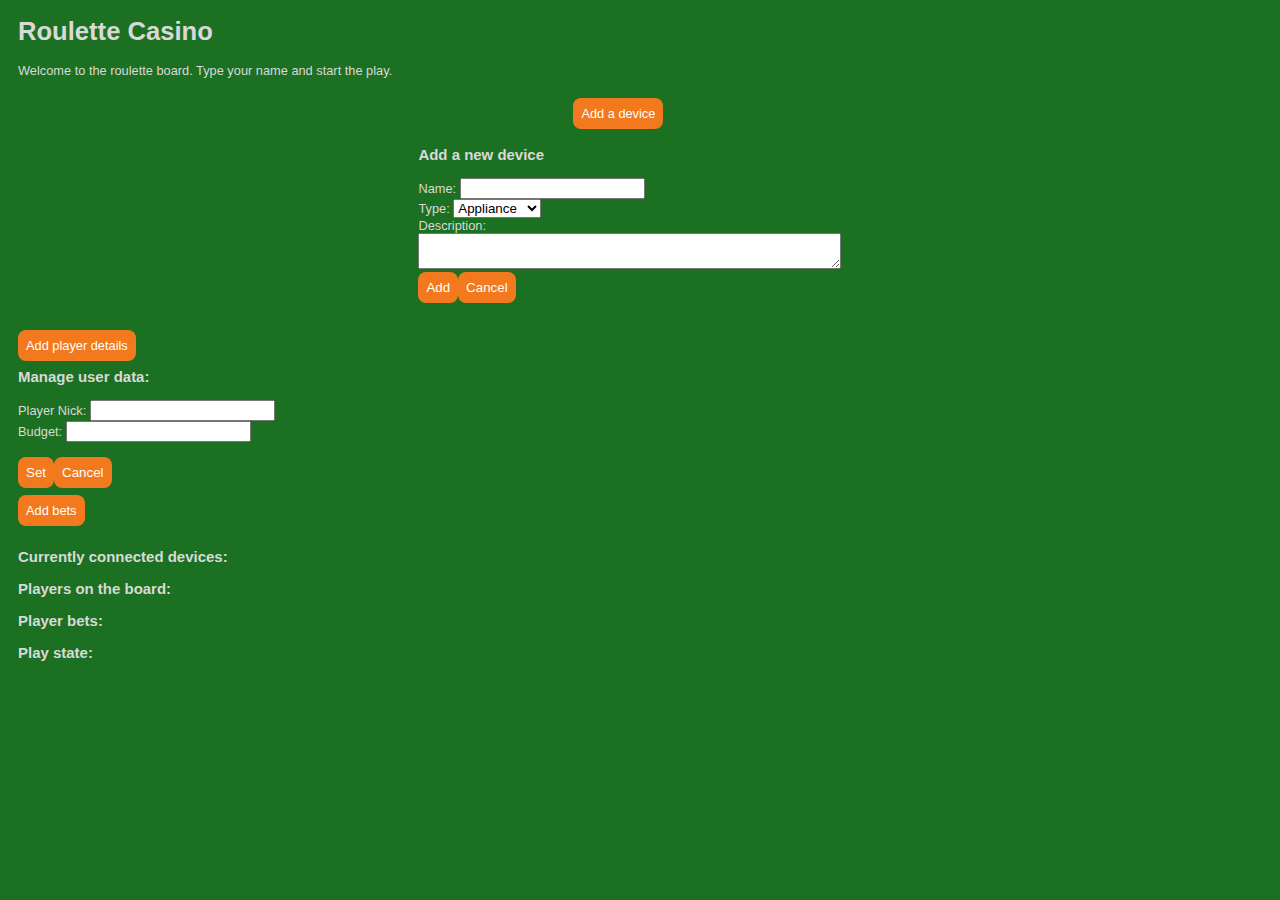
<file: WebContent/index.html>
<!DOCTYPE html>
<html>
<head>
<title></title>
<meta http-equiv="Content-Type" content="text/html; charset=UTF-8">
<script src="websocket.js"></script>
<link rel="stylesheet" type="text/css" href="style.css">
</head>
<body>

	<div id="wrapper">
		<h1>Roulette Casino</h1>
		<p>Welcome to the roulette board. Type your name and start the
			play.</p>
		<br />
		<div id="addDevice">
			<div class="button">
				<a href="#" OnClick="showForm()">Add a device</a>
			</div>
			<form id="addDeviceForm">
				<h3>Add a new device</h3>
				<span>Name: <input type="text" name="device_name"
					id="device_name"></span> <span>Type: <select
					id="device_type">
						<option name="type" value="Appliance">Appliance</option>
						<option name="type" value="Electronics">Electronics</option>
						<option name="type" value="Lights">Lights</option>
						<option name="type" value="Other">Other</option>
				</select></span> <span>Description:<br /> <textarea name="description"
						id="device_description" rows="2" cols="50"></textarea>
				</span> <input type="button" class="button" value="Add"
					onclick=formSubmit()><input type="reset" class="button"
					value="Cancel" onclick=hideForm()>
			</form>
		</div>
		<br />
		<div id="addPlayerDetails">
			<div class="button">
				<a href="#" OnClick="showForm()">Add player details</a>
			</div>
			<form id="addPlayerForm">
				<h3>Manage user data:</h3>
				<span>Player Nick: <input type="text" name="player_nick"
					id="player_nick"></span> <br /> <span>Budget: <input
					type="number" name="player_budget" id="player_budget"></span><br />
				<br /> <input type="button" class="button" value="Set"
					onclick=formPlayerSubmit()><input type="reset"
					class="button" value="Cancel" onclick=hideForm()>
			</form>
		</div>
		<br />

		<div id="addPlayerBets">
			<div class="button">
				<a href="#" OnClick="showForm()">Add bets</a>
			</div>
			<form id="addBetForm">
				<h3>Manage user bets:</h3>
				<span>Bet type: <select id="bet_type">
						<option name="bet_type" value="STRIGHTUP">STRIGHTUP</option>
						<option name="bet_type" value="SPLIT">SPLIT</option>
						<option name="bet_type" value="STREET">STREET</option>
						<option name="bet_type" value="CORNER">CORNER</option>
						<option name="bet_type" value="FIVE">FIVE</option>
						<option name="bet_type" value="SIXLINE">SIXLINE</option>
						<option name="bet_type" value="COLUMN1">COLUMN1</option>
						<option name="bet_type" value="COLUMN2">COLUMN2</option>
						<option name="bet_type" value="COLUMN3">COLUMN3</option>
						<option name="bet_type" value="DOZEN1">DOZEN1</option>
						<option name="bet_type" value="DOZEN2">DOZEN2</option>
						<option name="bet_type" value="DOZEN3">DOZEN3</option>
						<option name="bet_type" value="EVEN">EVEN</option>
						<option name="bet_type" value="ODD">ODD</option>
						<option name="bet_type" value="HALF1">HALF1</option>
						<option name="bet_type" value="HALF2">HALF2</option>
						<option name="bet_type" value="BLACK">BLACK</option>
						<option name="bet_type" value="RED">RED</option>
				</select>
				</span> <span>fields: <input type="text" name="bet_fields"
					id="bet_fields"></span> <span>value: <input type="number"
					name="bet_value" id="bet_value"></span><br /> <br /> <input
					type="button" class="button" value="Set Bet"
					onclick=formBetSubmit()><input type="reset" class="button"
					value="Cancel" onclick=hideForm()>
			</form>
		</div>
		<br />

		<h3>Currently connected devices:</h3>
		<div id="content"></div>
		<h3>Players on the board:</h3>
		<div id="players"></div>
		<h3>Player bets:</h3>
		<div id="bets"></div>
		<h3>Play state:</h3>
		<div id="state"></div>
	</div>

</body>
</html>
</file>
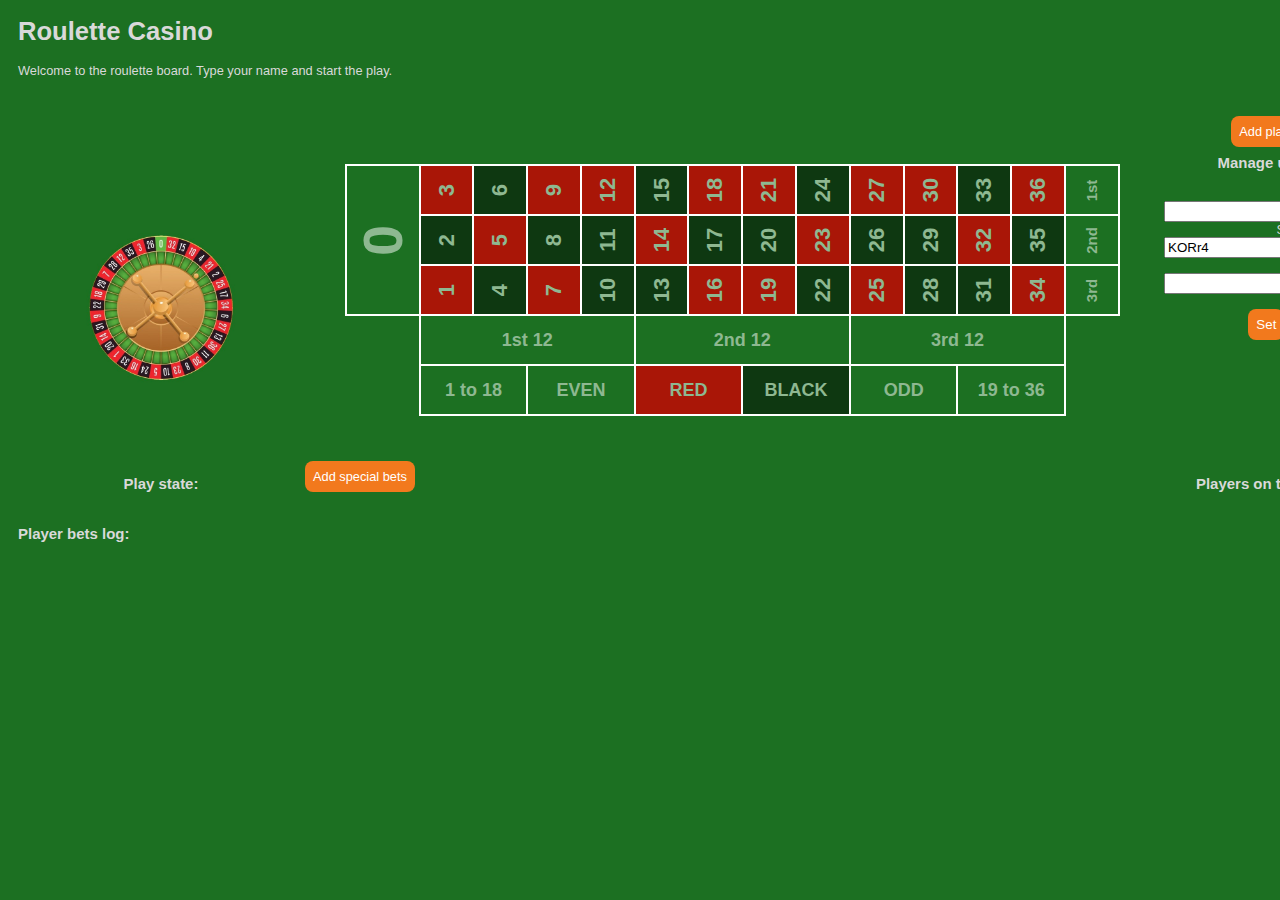
<file: WebContent/reachWeb.html>
<!DOCTYPE html>
<html>
<head>
<title></title>
<meta http-equiv="Content-Type" content="text/html; charset=UTF-8">
<script src="websocket.js" type="text/javascript"></script>
<link rel="stylesheet" type="text/css" href="style.css">
<link rel="stylesheet" type="text/css" href="board.css">
<link rel="stylesheet" type="text/css" href="wheel.css">
</head>
<body>

	<div id="wrapper">
		<h1>Roulette Casino</h1>
		<p>Welcome to the roulette board. Type your name and start the
			play.</p>
		<br /> <br>
		<div id="message"></div>
		<script src="wheel.js" type="text/javascript"></script>
		<div class="board">
			<table id="board">
				<tr>
					<td align="center" valign="bottom">
						<div style="padding: 20px; margin: 20px">
							<div class="roulette_container">
								<img id="roulette_image" src="rouletteWheel.jpg" />
							</div>
						</div>
					</td>
					<td colspan="2">
						<div class="roulette">
							<table id="rouletteTab">
								<tr class="nums">
									<td class="num green zero" rowspan="3"><span>0</span></td>
									<td class="num red"><span>3</span></td>
									<td class="num black"><span>6</span></td>
									<td class="num red"><span>9</span></td>
									<td class="num red"><span>12</span></td>
									<td class="num black"><span>15</span></td>
									<td class="num red"><span>18</span></td>
									<td class="num red"><span>21</span></td>
									<td class="num black"><span>24</span></td>
									<td class="num red"><span>27</span></td>
									<td class="num red"><span>30</span></td>
									<td class="num black"><span>33</span></td>
									<td class="num red"><span>36</span></td>
									<td class="sector" data-sector="1"><span class="vt">1st</span></td>
								</tr>
								<tr class="nums">
									<td class="hidden"></td>
									<td class="num black"><span>2</span></td>
									<td class="num red"><span>5</span></td>
									<td class="num black"><span>8</span></td>
									<td class="num black"><span>11</span></td>
									<td class="num red"><span>14</span></td>
									<td class="num black"><span>17</span></td>
									<td class="num black"><span>20</span></td>
									<td class="num red"><span>23</span></td>
									<td class="num black"><span>26</span></td>
									<td class="num black"><span>29</span></td>
									<td class="num red"><span>32</span></td>
									<td class="num black"><span>35</span></td>
									<td class="sector" data-sector="2"><span class="vt">2nd</span></td>
								</tr>
								<tr class="nums">
									<td class="hidden"></td>
									<td class="num red"><span>1</span></td>
									<td class="num black"><span>4</span></td>
									<td class="num red"><span>7</span></td>
									<td class="num black"><span>10</span></td>
									<td class="num black"><span>13</span></td>
									<td class="num red"><span>16</span></td>
									<td class="num red"><span>19</span></td>
									<td class="num black"><span>22</span></td>
									<td class="num red"><span>25</span></td>
									<td class="num black"><span>28</span></td>
									<td class="num black"><span>31</span></td>
									<td class="num red"><span>34</span></td>
									<td class="sector" data-sector="3"><span class="vt">3rd</span></td>
								</tr>
								<tr>
									<td class="empty"></td>
									<td colspan="4" class="sector" data-sector="4">1st 12</td>
									<td colspan="4" class="sector" data-sector="5">2nd 12</td>
									<td colspan="4" class="sector" data-sector="6">3rd 12</td>
									<td class="empty"></td>
								</tr>
								<tr>
									<td class="empty"></td>
									<td colspan="2" class="sector" data-sector="7">1 to 18</td>
									<td colspan="2" class="sector" data-sector="8">EVEN</td>
									<td colspan="2" class="sector red" data-sector="9">RED</td>
									<td colspan="2" class="sector black" data-sector="10">BLACK</td>
									<td colspan="2" class="sector" data-sector="11">ODD</td>
									<td colspan="2" class="sector" data-sector="12">19 to 36</td>
									<td class="empty"></td>
								</tr>
							</table>
						</div>
					</td>
					<td width="150px" align="right" valign="top"><div
							id="addPlayerDetails">
							<div class="button">
								<a href="#" OnClick="showForm()">Add player details</a>
							</div>
							<form id="addPlayerForm">
								<h3>Manage user data:</h3>
								<span>Player Nick: <br /> <input type="text"
									name="player_nick" id="player_nick"></span> <br />
										<span>Session key: <br /> <input type="text"
									name="session_key" id="session_key" value=makeid()></span> <br /> <span>Budget:
									<br /> <input type="number" name="player_budget"
									id="player_budget"> 
								</span><br /> <br /> <input type="button" class="button" value="Set"
									onclick=formPlayerSubmit()>&nbsp;&nbsp;<input
									type="reset" class="button" value="Cancel" onclick=hideForm()>
							</form>
						</div></td>
				</tr>
				<tr>
					<td align="center" valign="top" width="100px"><div>
							<h3>Play state:</h3>
							<div id="state"></div>
						</div></td>
					<td colspan="2">
						<div id="addPlayerBets">
							<div class="button">
								<a href="#" OnClick="showForm()">Add special bets</a>
							</div>
							<form id="addBetForm">
								<h6>If many fields is required, separate with #</h6>
								<span>Bet type: <select id="bet_type">
										<option name="bet_type" value="STRIGHTUP">STRIGHTUP</option>
										<option name="bet_type" value="SPLIT">SPLIT</option>
										<option name="bet_type" value="STREET">STREET</option>
										<option name="bet_type" value="CORNER">CORNER</option>
										<option name="bet_type" value="FIVE">FIVE</option>
										<option name="bet_type" value="SIXLINE">SIXLINE</option>
										<option name="bet_type" value="COLUMN1">COLUMN1</option>
										<option name="bet_type" value="COLUMN2">COLUMN2</option>
										<option name="bet_type" value="COLUMN3">COLUMN3</option>
										<option name="bet_type" value="DOZEN1">DOZEN1</option>
										<option name="bet_type" value="DOZEN2">DOZEN2</option>
										<option name="bet_type" value="DOZEN3">DOZEN3</option>
										<option name="bet_type" value="EVEN">EVEN</option>
										<option name="bet_type" value="ODD">ODD</option>
										<option name="bet_type" value="HALF1">HALF1</option>
										<option name="bet_type" value="HALF2">HALF2</option>
										<option name="bet_type" value="BLACK">BLACK</option>
										<option name="bet_type" value="RED">RED</option>
								</select>
								</span> <span>fields: <input type="text" name="bet_fields"
									id="bet_fields"></span> <span>value: <input
									type="number" name="bet_value" id="bet_value"></span><br /> <br />
								<input type="button" class="button" value="Set Bet"
									onclick=formBetSubmit()><input type="reset"
									class="button" value="Cancel" onclick=hideForm()>
							</form>
						</div> <br />
					</td>

					<td rowspan="1" width="300px" align="right" valign="top"><h3>Players
							on the board:</h3>
						<div id="players"></div></td>
				</tr>
			</table>
		</div>
		<script src="board.js" type="text/javascript"></script>
		<h3>Player bets log:</h3>
		<div id="bets"></div>
	</div>
</body>
</html>
</file>
<file: WebContent/style.css>
@charset "UTF-8";

body {
	font-family: Arial, Helvetica, sans-serif;
	font-size: 80%;
	background-color: #1C7022;
}

#wrapper {
	width: 95%;
	margin: 10px;
	text-align: left;
	color: #d9d9d9;
}

p {
	text-align: left;
}

.button {
	display: inline;
	color: #fff;
	background-color: #f2791d;
	padding: 8px;
	margin: auto;
	border-radius: 8px;
	-moz-border-radius: 8px;
	-webkit-border-radius: 8px;
	box-shadow: none;
	border: none;
}

.button:hover {
	background-color: #ffb15e;
}

.button a, a:visited, a:hover, a:active {
	color: #fff;
	text-decoration: none;
}

#addDevice {
	text-align: center;
	width: 960px;
	margin: auto;
	margin-bottom: 10px;
}

#addDeviceForm {
	text-align: left;
	width: 400px;
	margin: auto;
	padding: 10px;
}

#addDeviceForm span {
	display: block;
}

#content {
	margin: auto;
	width: 960px;
}

#message{
	color: #ff0000;
}

.device {
	width: 180px;
	height: 110px;
	margin: 10px;
	padding: 16px;
	color: #fff;
	vertical-align: top;
	border-radius: 8px;
	-moz-border-radius: 8px;
	-webkit-border-radius: 8px;
	display: inline-block;
}

.device.off {
	background-color: #c8cccf;
}

.device span {
	display: block;
}

.deviceName {
	text-align: center;
	font-weight: bold;
	margin-bottom: 12px;
}

.removeDevice {
	margin-top: 12px;
	text-align: center;
}

.device.Appliance {
	background-color: #5eb85e;
}

.device.Appliance a:hover {
	color: #a1ed82;
}

.device.Electronics {
	background-color: #0f90d1;
}

.device.Electronics a:hover {
	color: #4badd1;
}

.device.Lights {
	background-color: #c2a00c;
}

.device.Lights a:hover {
	color: #fad232;
}

.device.Other {
	background-color: #db524d;
}

.device.Other a:hover {
	color: #ff907d;
}

.device a {
	text-decoration: none;
}

.device a:visited, a:active, a:hover {
	color: #fff;
}

.device a:hover {
	text-decoration: underline;
}
</file>
<file: WebContent/board.css>
body.moving {
  cursor: move;
}

.roulette {
  margin: 40px;
  padding: 40px;
  background: #1C7022;
  display: table;
  /*position: relative;*/
  width: 775px;
  /*transform: rotate(90deg);
  margin:300px 0 0 -230px;*/
}

.roulette table {
  float: left;
}

.roulette table,
tr {
  border-collapse: collapse;
  /*border-spacing: 0;*/
}

.roulette td {
  border-spacing: 0;
  border-collapse: collapse;
  border: 2px solid white;
  width: 50px;
  height: 46px;
  text-align: center;
  vertical-align: middle;
  font-weight: bold;
  font-size: 18px;
  color: white;
  white-space: nowrap;
}

/* elements */
.roulette .sector {
  background: #1C7022;
  color: #8EB891;
}

.roulette .sector .vt {
  font-size: 15px;
}

.roulette .num {
  font-size: 22px;
}

.roulette .num span {
  display: block;
  transform: rotate(270deg);
}

.roulette .zero {
  width: 70px;
  font-size: 56px;
}

.roulette .empty {
  border: none;
}

/* colors */
.roulette .green {
  background: #1C7022;
  color: #8EB891;
}

.roulette .red {
  background: #A91607;
  color: #8EB891;
}

.roulette .black {
  background: #0E3811;
  color: #8EB891;
}

/* cells hovers */
.roulette .sector.hover,
.roulette .num.hover {
  font-size: 26px;
  -moz-box-shadow: inset 0 0 5px #FFF, inset 0 0 5px #FFF;
  -webkit-box-shadow: inset 0 0 5px #FFF, inset 0 0 5px #FFF;
  box-shadow: inset 0 0 5px #FFF, inset 0 0 5px #FFF;
}

.roulette .sector.hover .vt {
  font-size: 17px;
}

.roulette .sector.hover {
  font-size: 22px;
  background: #1C9022 !important;
  color: #FBEC0F !important;
}

.roulette .green.hover {
  font-size: 68px;
  background: #3CC042 !important;
  color: #FBEC0F !important;
}

.roulette .red.hover {
  background: #C00 !important;
  color: #FBEC0F !important;
}

.roulette .black.hover {
  background: #000 !important;
  color: #FBEC0F !important;
}

/* orientation */
.roulette .vt {
  display: block;
  transform: rotate(270deg);
  white-space: nowrap;
}

/* controlls */
.roulette .controlls {
  position: relative;
  top: 0;
  left: 0;
  opacity: 0;
}

.roulette .controlls .btn {
  /*opacity: 0.5;*/
  position: absolute;
  cursor: pointer;
  z-index: 1;
}

/* zero */
.roulette .controlls .btn-zero {
  width: 75px;
  height: 152px;
  z-index: 0;
}

/* positions */
.roulette .controlls .h {
  width: 37px;
  height: 15px;
}

.roulette .controlls .v {
  width: 17px;
  height: 35px;
}

.roulette .controlls .c {
  width: 17px;
  height: 15px;
}

.roulette .controlls .m {
  width: 54px;
  height: 50px;
  margin-top: -7px;
  margin-left: -10px;
  z-index: 0;
}

.roulette .controlls .ms4 {
  width: 216px;
  height: 50px;
  margin-top: -7px;
  margin-left: -10px;
  z-index: 0;
}

.roulette .controlls .ms2 {
  width: 108px;
  height: 50px;
  margin-top: -7px;
  margin-left: -10px;
  z-index: 0;
}

/* rows */
.roulette .controlls .row1 .rh {
  top: -7px;
}

.roulette .controlls .row1 .rm {
  top: 8px;
}

.roulette .controlls .row2 .rh {
  top: 43px;
}

.roulette .controlls .row2 .rm {
  top: 58px;
}

.roulette .controlls .row3 .rh {
  top: 93px;
}

.roulette .controlls .row3 .rm {
  top: 108px;
}

.roulette .controlls .row3 .rb {
  top: 143px;
}

.roulette .controlls .row4 .rm {
  top: 158px;
}

.roulette .controlls .row5 .rm {
  top: 208px;
}

/* cols */
.roulette .controlls .col1 .cv {
  left: 68px;
}

.roulette .controlls .col1 .cm {
  left: 85px;
}

.roulette .controlls .col2 .cv {
  left: 122px;
}

.roulette .controlls .col2 .cm {
  left: 139px;
}

.roulette .controlls .col3 .cv {
  left: 176px;
}

.roulette .controlls .col3 .cm {
  left: 193px;
}

.roulette .controlls .col4 .cv {
  left: 230px;
}

.roulette .controlls .col4 .cm {
  left: 247px;
}

.roulette .controlls .col5 .cv {
  left: 284px;
}

.roulette .controlls .col5 .cm {
  left: 301px;
}

.roulette .controlls .col6 .cv {
  left: 338px;
}

.roulette .controlls .col6 .cm {
  left: 355px;
}

.roulette .controlls .col7 .cv {
  left: 392px;
}

.roulette .controlls .col7 .cm {
  left: 409px;
}

.roulette .controlls .col8 .cv {
  left: 446px;
}

.roulette .controlls .col8 .cm {
  left: 463px;
}

.roulette .controlls .col9 .cv {
  left: 500px;
}

.roulette .controlls .col9 .cm {
  left: 517px;
}

.roulette .controlls .col10 .cv {
  left: 554px;
}

.roulette .controlls .col10 .cm {
  left: 571px;
}

.roulette .controlls .col11 .cv {
  left: 608px;
}

.roulette .controlls .col11 .cm {
  left: 625px;
}

.roulette .controlls .col12 .cv {
  left: 662px;
}

.roulette .controlls .col12 .cm {
  left: 679px;
}

.roulette .controlls .col13 .cm {
  left: 733px;
}

/* others */
.hidden {
  display: none;
}
</file>
<file: WebContent/wheel.css>
.roulette_container{
  margin:0 auto;
}

#roulette_image{
  animation: rotate_wheel 8s 1 cubic-bezier(.14,-0.52,.12,.56);
  height: 200px;
  width: 200px;
  background: #1C7022;
  position: relative;

}

@keyframes rotate_wheel {
   0% {
    transform: rotate(0deg);
  }

  100% {
    transform: rotate(100deg);
  }
}
</file>
